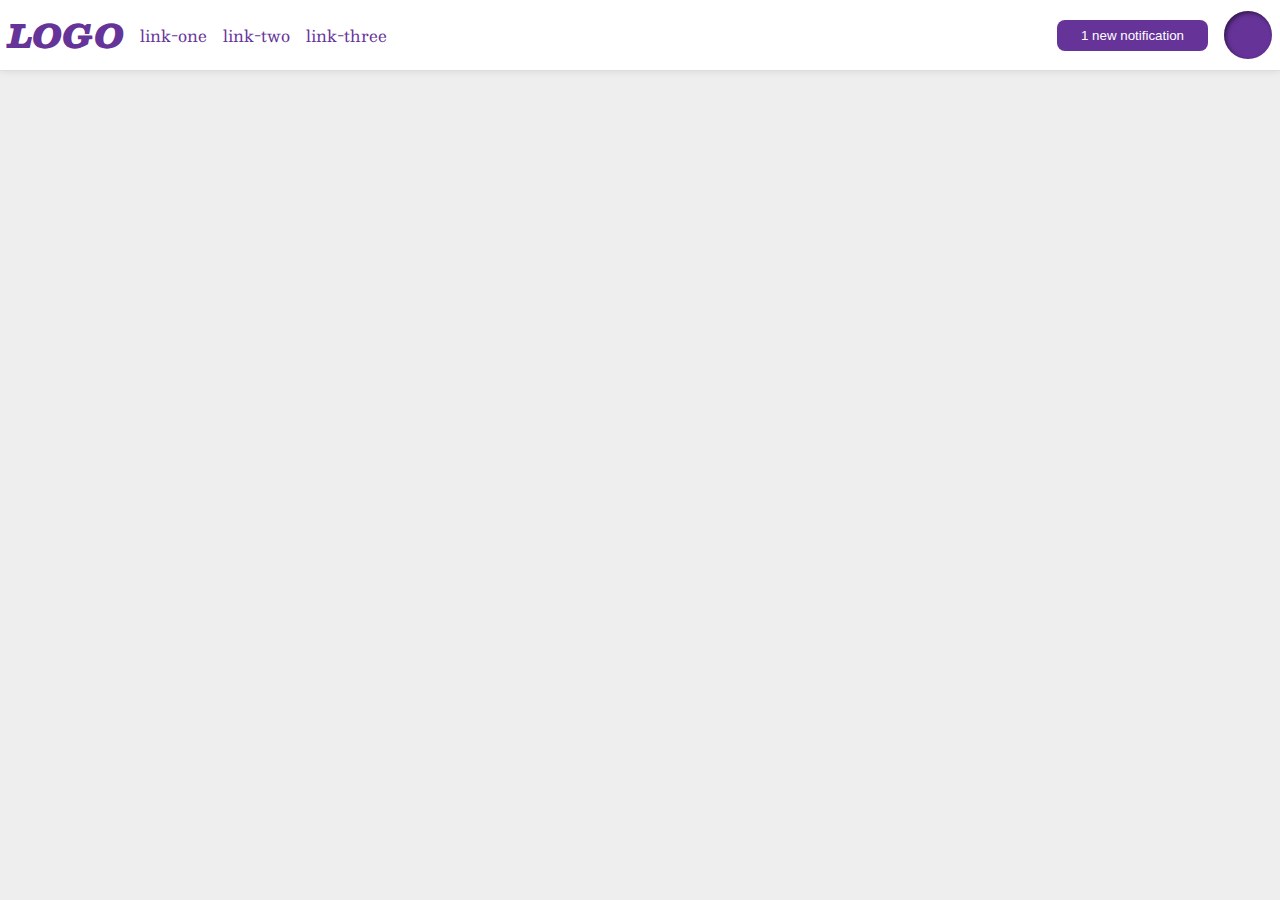
<file: flex/03-flex-header-2/index.html>
<!DOCTYPE html>
<html lang="en">
  <head>
    <meta charset="UTF-8">
    <meta http-equiv="X-UA-Compatible" content="IE=edge">
    <meta name="viewport" content="width=device-width, initial-scale=1.0">
    <title>Flex Header 2</title>
    <link rel="stylesheet" href="style.css">
  </head>
  <body>
    <div class="header">
      <div class="right">
        <div class="logo">
          LOGO
        </div>
        <ul class="links">
          <li><a href="google.com">link-one</a></li>
          <li><a href="google.com">link-two</a></li>
          <li><a href="google.com">link-three</a></li>
        </ul>
      </div>
      <div class="left">
        <button class="notifications">
          1 new notification
        </button>
        <div class="profile-image"></div>
      </div>
    </div>
  </body>
</html>
</file>
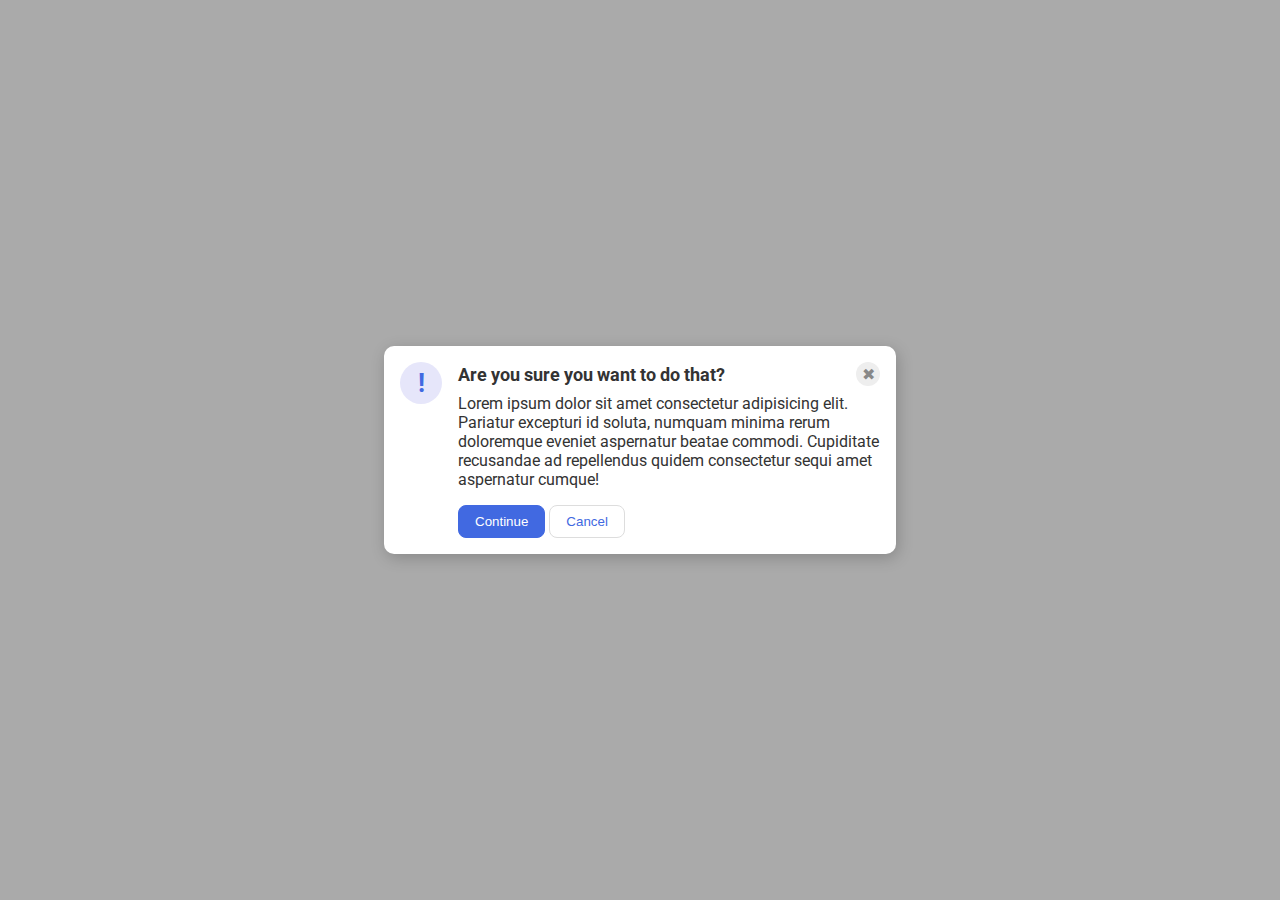
<file: flex/05-flex-modal/index.html>
<!DOCTYPE html>
<html lang="en">
  <head>
    <meta charset="UTF-8">
    <meta http-equiv="X-UA-Compatible" content="IE=edge">
    <meta name="viewport" content="width=device-width, initial-scale=1.0">
    <link rel="stylesheet" href="style.css">
    <title>Modal</title>
  </head>
  <body>
    <div class="modal">
      <div class="icon">!</div>
      <div class="container">
        <div class="header">Are you sure you want to do that?
          <div class="close-button">✖</div>
        </div>
        <div class="text">Lorem ipsum dolor sit amet consectetur adipisicing elit. Pariatur excepturi id soluta, numquam minima rerum doloremque eveniet aspernatur beatae commodi. Cupiditate recusandae ad repellendus quidem consectetur sequi amet aspernatur cumque!</div>
        <button class="continue">Continue</button>
        <button class="cancel">Cancel</button>
      </div>
    </div>
  </body>
</html>
</file>
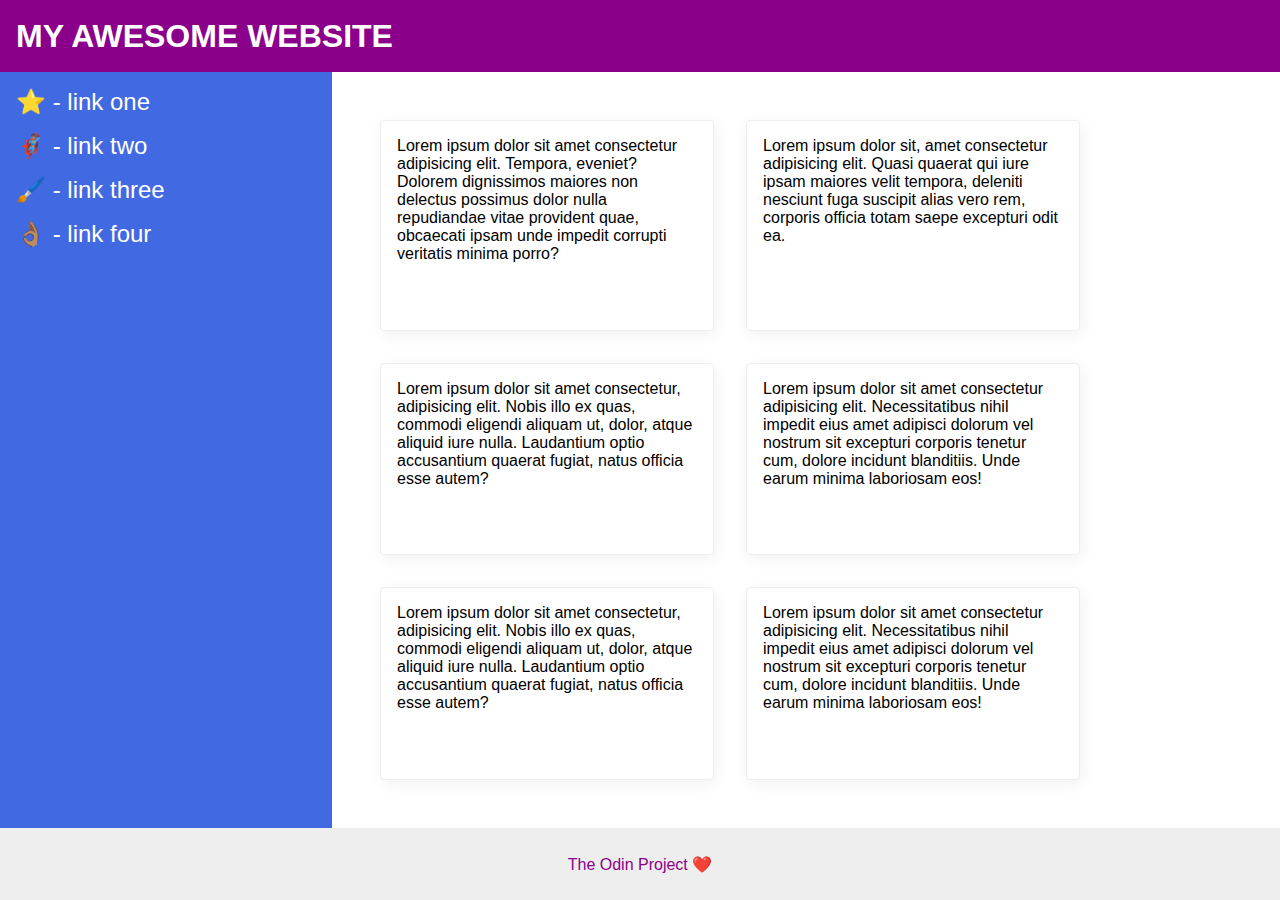
<file: flex/07-flex-layout-2/index.html>
<!DOCTYPE html>
<html lang="en">
  <head>
    <meta charset="UTF-8">
    <meta http-equiv="X-UA-Compatible" content="IE=edge">
    <meta name="viewport" content="width=device-width, initial-scale=1.0">
    <title>The Holy Grail</title>
    <link rel="stylesheet" href="style.css">
  </head>
  <body>
    <div class="header">
      MY AWESOME WEBSITE
    </div>
    <div class="container">
      <div class="sidebar">
        <ul>
          <li><a href="#">⭐ - link one</a></li>
          <li><a href="#">🦸🏽‍♂️ - link two</a></li>
          <li><a href="#">🖌️ - link three</a></li>
          <li><a href="#">👌🏽 - link four</a></li>
        </ul>
      </div>
      <div class="content">
        <div class="card">Lorem ipsum dolor sit amet consectetur adipisicing elit. Tempora, eveniet? Dolorem dignissimos maiores non delectus possimus dolor nulla repudiandae vitae provident quae, obcaecati ipsam unde impedit corrupti veritatis minima porro?</div>
        <div class="card">Lorem ipsum dolor sit, amet consectetur adipisicing elit. Quasi quaerat qui iure ipsam maiores velit tempora, deleniti nesciunt fuga suscipit alias vero rem, corporis officia totam saepe excepturi odit ea.</div>
        <div class="card">Lorem ipsum dolor sit amet consectetur, adipisicing elit. Nobis illo ex quas, commodi eligendi aliquam ut, dolor, atque aliquid iure nulla. Laudantium optio accusantium quaerat fugiat, natus officia esse autem?</div>
        <div class="card">Lorem ipsum dolor sit amet consectetur adipisicing elit. Necessitatibus nihil impedit eius amet adipisci dolorum vel nostrum sit excepturi corporis tenetur cum, dolore incidunt blanditiis. Unde earum minima laboriosam eos!</div>
        <div class="card">Lorem ipsum dolor sit amet consectetur, adipisicing elit. Nobis illo ex quas, commodi eligendi aliquam ut, dolor, atque aliquid iure nulla. Laudantium optio accusantium quaerat fugiat, natus officia esse autem?</div>
        <div class="card">Lorem ipsum dolor sit amet consectetur adipisicing elit. Necessitatibus nihil impedit eius amet adipisci dolorum vel nostrum sit excepturi corporis tenetur cum, dolore incidunt blanditiis. Unde earum minima laboriosam eos!</div>
      </div>
    </div>
    <div class="footer">
      The Odin Project ❤️
    </div>
  </body>
</html>
</file>
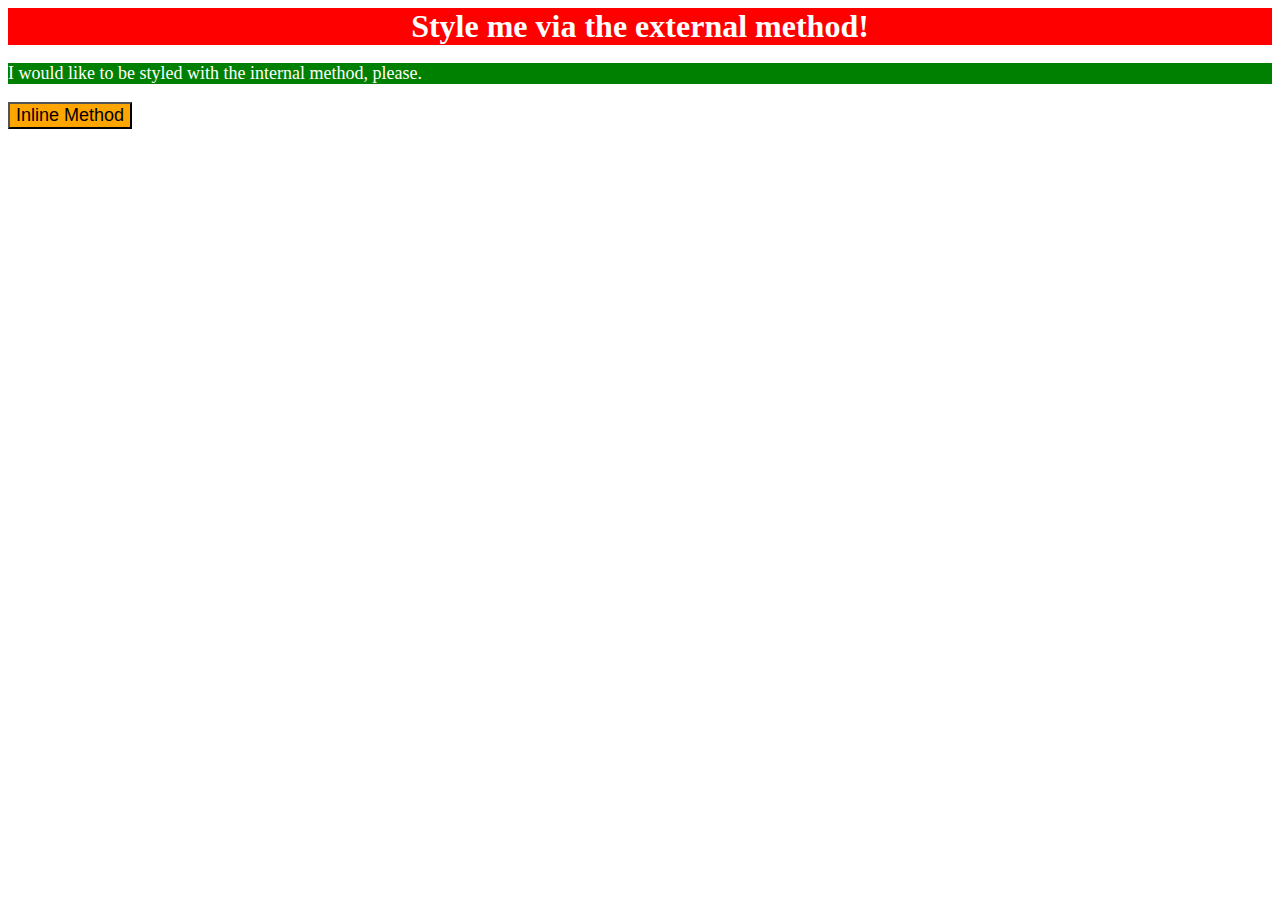
<file: foundations/01-css-methods/index.html>
<!DOCTYPE html>
<html lang="en">
  <head>
    <meta charset="UTF-8">
    <meta http-equiv="X-UA-Compatible" content="IE=edge">
    <meta name="viewport" content="width=device-width, initial-scale=1.0">
    <title>Methods for Adding CSS</title>
    <link rel="stylesheet" href="./styles.css">
    <style>
      p {
        background-color: green;
        color: white;
        font-size: 18px;
      }
    </style>
  </head>
  <body>
    <div>Style me via the external method!</div>
    <p>I would like to be styled with the internal method, please.</p>
    <button style="background-color: orange; font-size: 18px;">Inline Method</button>
  </body>
</html>
</file>
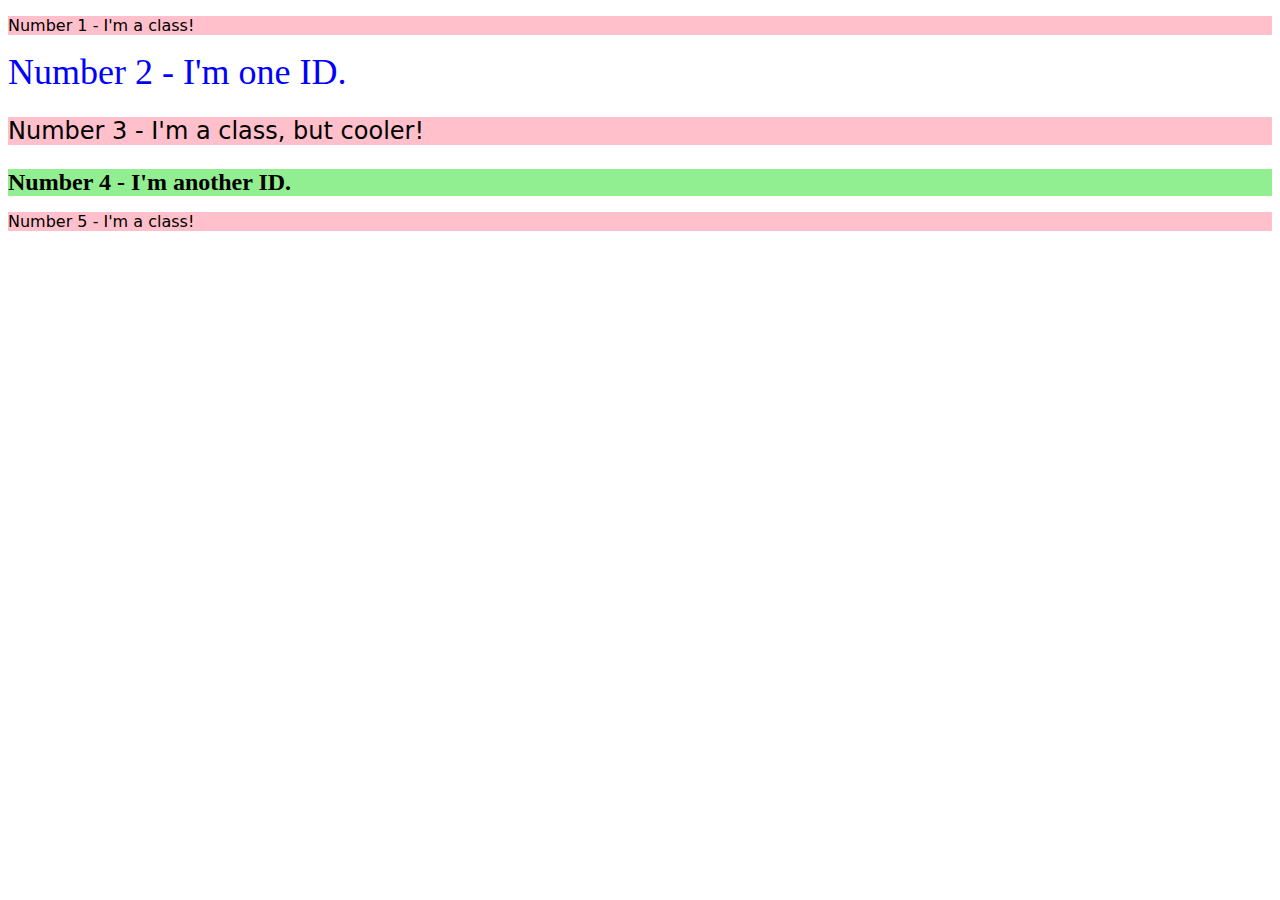
<file: foundations/02-class-id-selectors/index.html>
<!DOCTYPE html>
<html lang="en">
  <head>
    <meta charset="UTF-8">
    <meta http-equiv="X-UA-Compatible" content="IE=edge">
    <meta name="viewport" content="width=device-width, initial-scale=1.0">
    <title>Class and ID Selectors</title>
    <link rel="stylesheet" href="style.css">
  </head>
  <body>
    <p class="odd">Number 1 - I'm a class!</p>
    <div id="two">Number 2 - I'm one ID.</div>
    <p class="odd" id="three">Number 3 - I'm a class, but cooler!</p>
    <div id="four">Number 4 - I'm another ID.</div>
    <p class="odd">Number 5 - I'm a class!</p>
  </body>
</html>
</file>
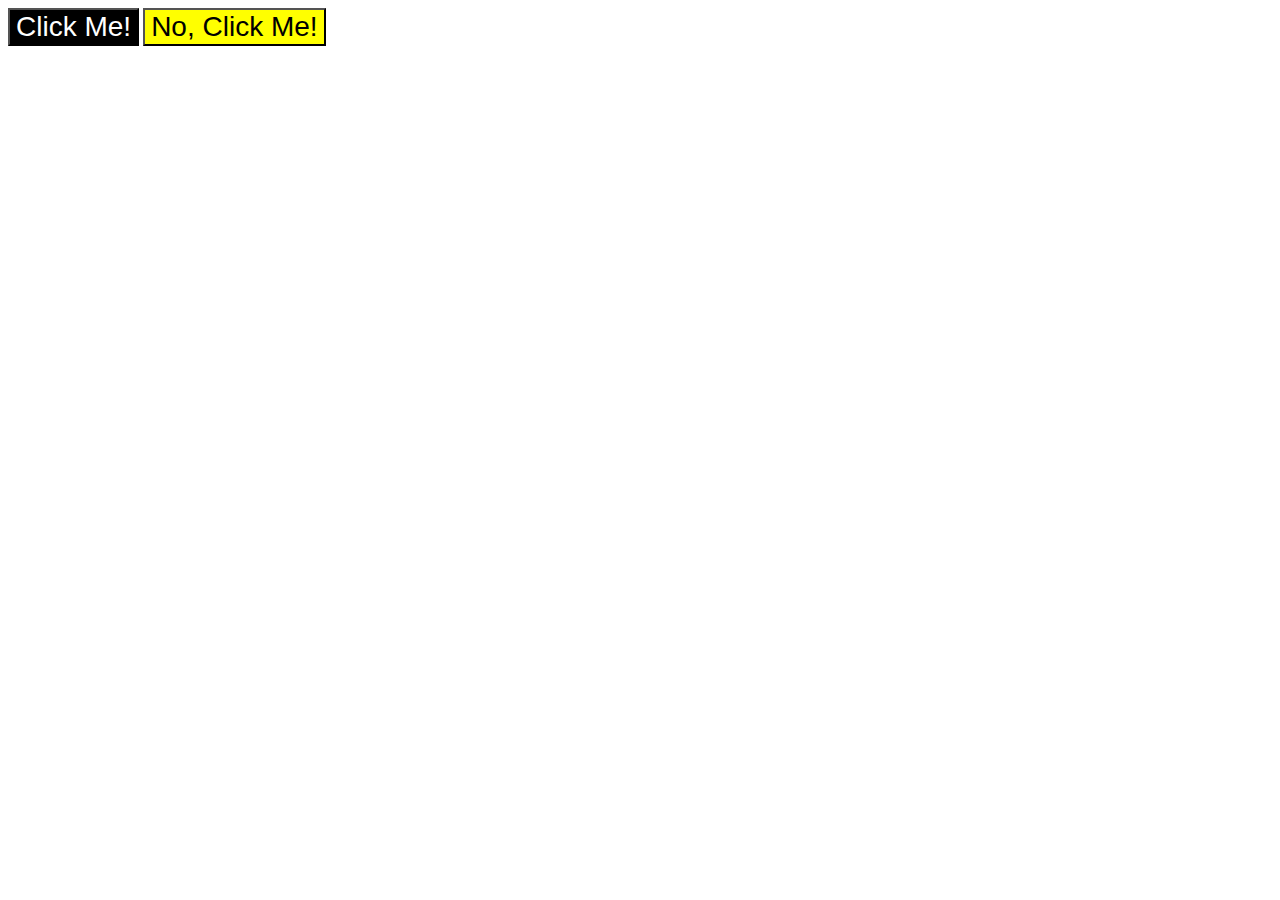
<file: foundations/03-grouping-selectors/index.html>
<!DOCTYPE html>
<html lang="en">
  <head>
    <meta charset="UTF-8">
    <meta http-equiv="X-UA-Compatible" content="IE=edge">
    <meta name="viewport" content="width=device-width, initial-scale=1.0">
    <title>Grouping Selectors</title>
    <link rel="stylesheet" href="style.css">
  </head>
  <body>
    <button class="one">Click Me!</button>
    <button class="two">No, Click Me!</button>
  </body>
</html>
</file>
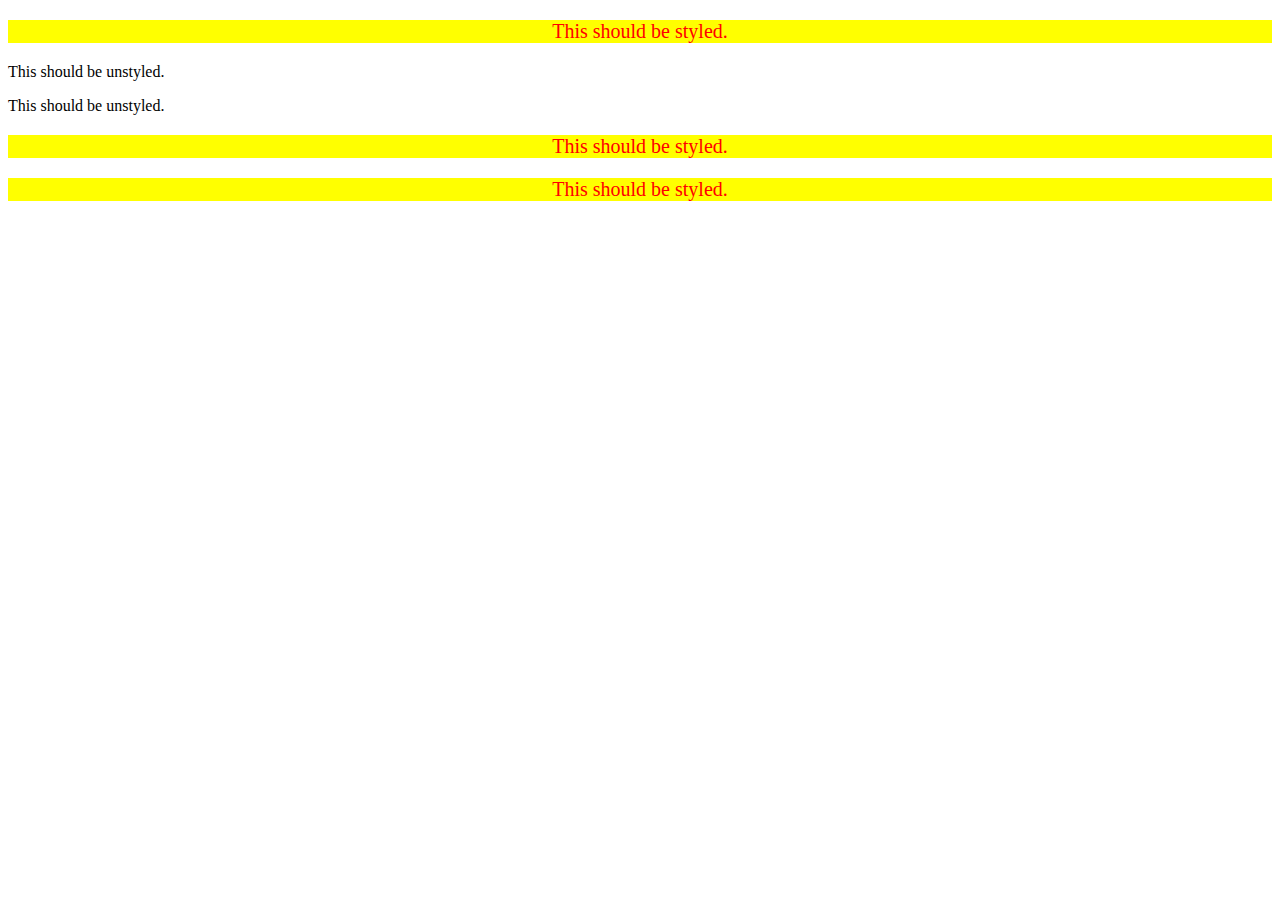
<file: foundations/05-descendant-combinator/index.html>
<!DOCTYPE html>
<html lang="en">
  <head>
    <meta charset="UTF-8">
    <meta http-equiv="X-UA-Compatible" content="IE=edge">
    <meta name="viewport" content="width=device-width, initial-scale=1.0">
    <title>Descendant Combinator</title>
    <link rel="stylesheet" href="style.css">
  </head>
  <body>
    <div class="container">
      <p class="text" id="one">This should be styled.</p>
    </div>
    <p class="text">This should be unstyled.</p>
    <p class="text">This should be unstyled.</p>
    <div class="container">
      <p class="text">This should be styled.</p>
      <p class="text">This should be styled.</p>
    </div>
  </body>
</html>
</file>
<file: flex/03-flex-header-2/style.css>
/* this is some magical font-importing.  
you'll learn about it later. */
@import url('https://fonts.googleapis.com/css2?family=Besley:ital,wght@0,400;1,900&display=swap');

body {
  margin: 0;
  background: #eee;
  font-family: Besley, serif;
}

.header {
  background: white;
  border-bottom: 1px solid #ddd;
  box-shadow: 0 0 8px rgba(0,0,0,.1);
  padding: 8px;
  display: flex;
  justify-content: space-between;
}

.profile-image {
  background: rebeccapurple;
  box-shadow: inset 2px 2px 4px rgba(0,0,0,.5);
  border-radius: 50%;
  width: 48px;
  height: 48px;
}

.logo {
  color: rebeccapurple;
  font-size: 32px;
  font-weight: 900;
  font-style: italic;
}

button {
  border: none;
  border-radius: 8px;
  background: rebeccapurple;
  color: white;
  padding: 8px 24px;
}

a {
  /* this removes the line under our links */
  text-decoration: none;
  color: rebeccapurple;
}

ul {
  list-style-type: none;
  display: flex;
  margin: 0;
  padding: 0;
  gap: 16px;
}

.left, .right {
  display: flex;
  align-items: center;
  gap: 16px;
}
</file>
<file: flex/05-flex-modal/style.css>
@import url('https://fonts.googleapis.com/css2?family=Roboto:wght@400;700&display=swap');

html, body {
  height: 100%;
}

body {
  font-family: Roboto, sans-serif;
  margin: 0;
  background: #aaa;
  color: #333;
  /* I'll give you this one for free lol */
  display: flex;
  align-items: center;
  justify-content: center;
}

.modal {
  background: white;
  width: 480px;
  border-radius: 10px;
  box-shadow: 2px 4px 16px rgba(0,0,0,.2);
  padding: 16px;
  display: flex;
  gap: 16px;
}

.icon {
  color: royalblue;
  font-size: 26px;
  font-weight: 700;
  background: lavender;
  width: 42px;
  height: 42px;
  border-radius: 50%;
  display: flex;
  align-items: center;
  justify-content: center;
  flex-shrink: 0;
}

.close-button {
  background: #eee;
  border-radius: 50%;
  color: #888;
  font-weight: 400;
  font-size: 16px;
  height: 24px;
  width: 24px;
  display: inline-flex;
  align-items: center;
  justify-content: center;
}

button {
  padding: 8px 16px;
  border-radius: 8px;
}

button.continue {
  background: royalblue;
  border: 1px solid royalblue;
  color: white;
}

button.cancel {
  background: white;
  border: 1px solid #ddd;
  color: royalblue;
}

.header {
  font-weight: bold;
  font-size: large;
  display: flex;
  align-items: center;
  justify-content: space-between;
  margin-bottom: 8px;
}

.text  {
  margin-bottom: 16px;
}
</file>
<file: flex/07-flex-layout-2/style.css>
body {
  font-family: -apple-system, BlinkMacSystemFont, 'Segoe UI', Roboto, Oxygen, Ubuntu, Cantarell, 'Open Sans', 'Helvetica Neue', sans-serif;
  margin: 0;
  min-height: 100vh;
  display: flex;
  flex-direction: column;
}

ul {
  list-style: none;
  
  margin: 0;
  padding: 0;
}

a {
  text-decoration: none;
  color: white;
  font-size: 24px;
}

.header {
  height: 72px;
  background: darkmagenta;
  color: white;
  font-size: 32px;
  font-weight: 900;
  display: flex;
  align-items: center;
  padding: 0px 16px;
}

.footer {
  height: 72px;
  background: #eee;
  color: darkmagenta;
  display: flex;
  align-items: center;
  justify-content: center;
}

.sidebar {
  width: 300px;
  background: royalblue;
  padding: 16px;

  flex-shrink: 0;
}

.card {
  border: 1px solid #eee;
  box-shadow: 2px 4px 16px rgba(0,0,0,.06);
  border-radius: 4px;
  width: 300px;

  padding: 16px;
  margin: 16px;
}

.container {
  flex: 1;
  display: flex;
}

.content {
  display: flex;
  flex-flow: row wrap;
  padding: 32px;
}



li {
  margin-bottom: 16px;
}
</file>
<file: foundations/01-css-methods/styles.css>
div {
    background-color: red;
    color: white;
    font-size: 32px;
    text-align: center;
    font-weight: bold;
}
</file>
<file: foundations/02-class-id-selectors/style.css>
.odd {
  background-color: rgb(255, 192, 203);
  font-family: Verdana, "DejaVu Sans", sans-serif;
}

#two {
  color: blue;
  font-size: 36px;
}

#three {
  font-size: 24px;
}

#four {
  background-color: hsl(120, 73%, 75%);
  font-size: 24px;
  font-weight: bold;
}
</file>
<file: foundations/03-grouping-selectors/style.css>
.one {
  background-color: black;
  color: white;
}

.two {
  background-color: yellow;
}

.one,
.two {
  font-size: 28px;
  font-family: Helvetica, 'Times New Roman', sans-serif;
}
</file>
<file: foundations/05-descendant-combinator/style.css>
.container #one,
.container .text {
  background-color: yellow;
  color: red;
  font-size: 20px;
  text-align: center;
}
</file>
